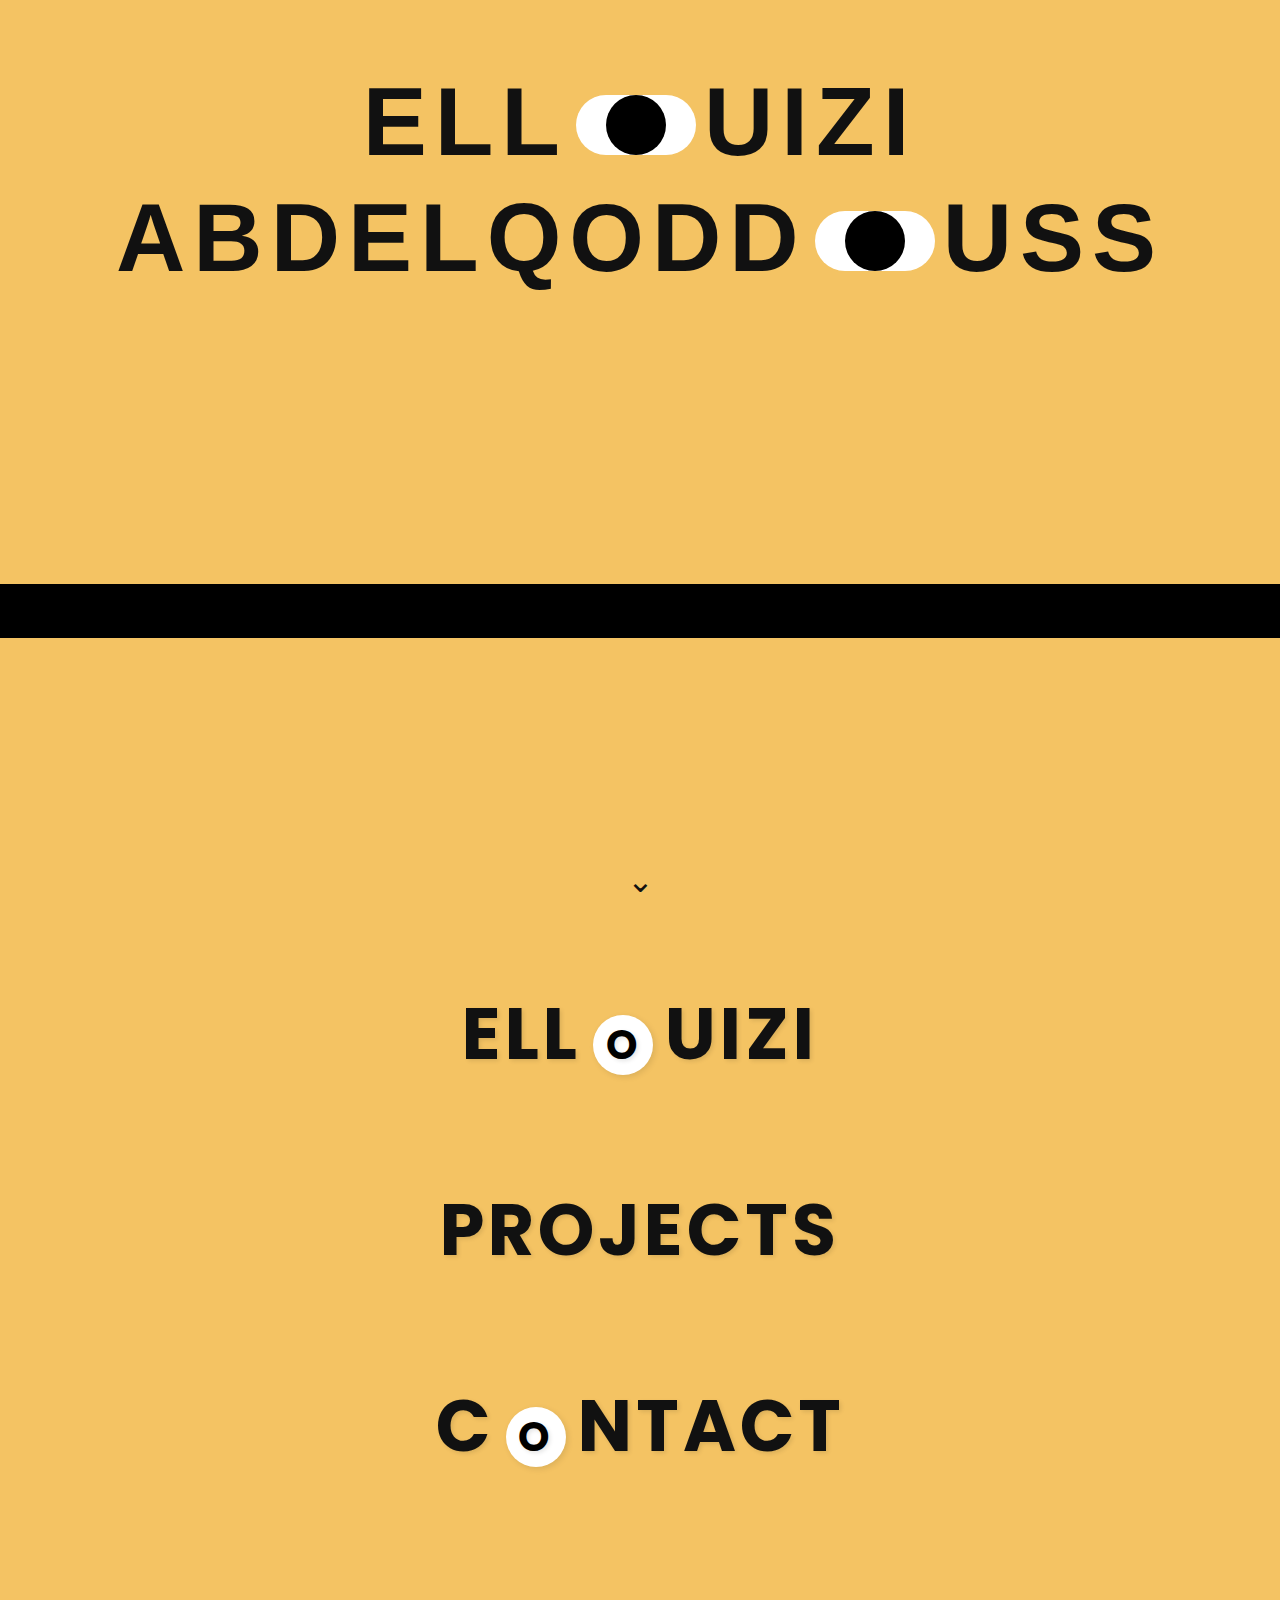
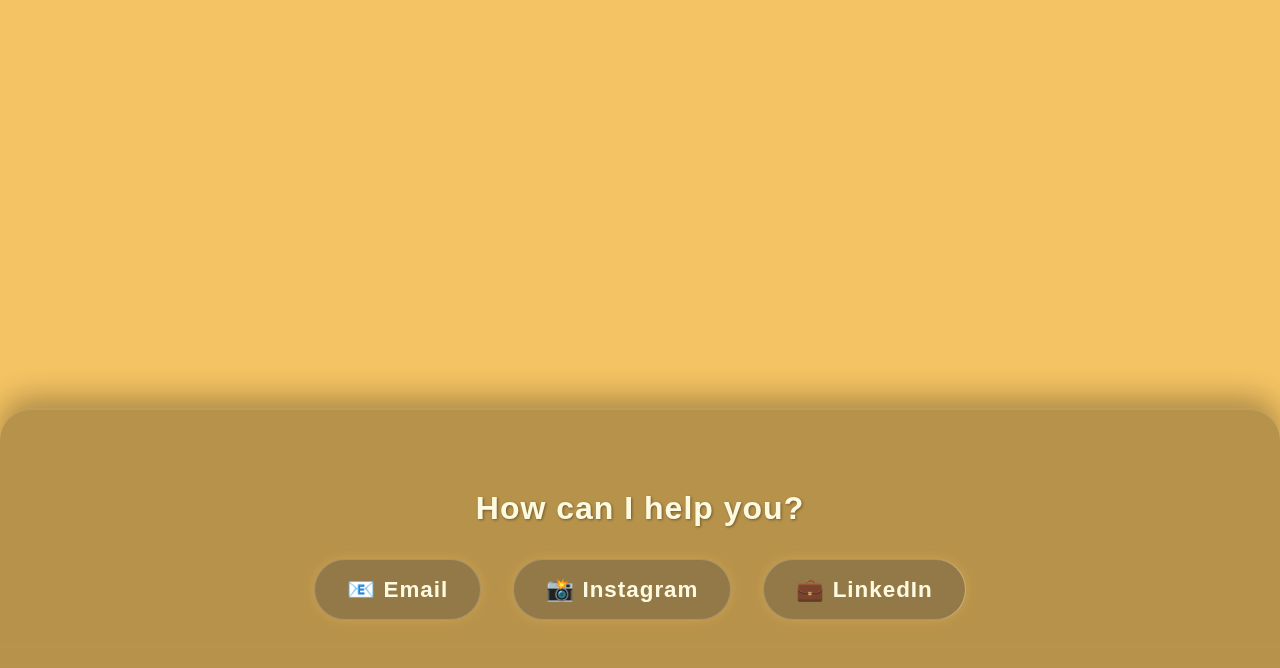
<file: personel portfolio/index.html>
<!DOCTYPE html>
<html lang="en">
<head>
  <meta charset="UTF-8">
  <title>ALL ABOUT ME</title>
  <link rel="stylesheet" href="css/style.css">
  <link href="https://fonts.googleapis.com/css2?family=Poppins&display=swap" rel="stylesheet">
</head>
<body>
  <!-- Hero Section -->
  <section class="hero-section">
    <h1 class="name">
      ELL<span class="eye-wrapper"><span class="eye"></span></span>UIZI<br>
      ABDELQODD<span class="eye-wrapper"><span class="eye"></span></span>USS
    </h1>
    

    <div class="marquee">
      <span>ORGANISER OF INFORMATION • CREATIVE DIRECTION • UI/UX DESIGN • WEBFLOW DEVELOPER •</span>
    </div>
    <div class="scroll-down">⌄</div>

    <div class="centered-nav-buttons">
      <button id="about-btn">ELL<span class="centered-circle">O</span>UIZI</button>
      <button id="projects-btn">PROJECTS</button>
      <button id="contact-btn">C<span class="centered-circle">O</span>NTACT</button>
    </div>

 

  </section>
  <section style="height: 50vh;"></section>

  
    
<div id="about-overlay" class="overlay"></div>
<div id="projects-overlay" class="overlay"></div>
<div id="contact-overlay" class="overlay"></div>

<section style="height: 50vh;"></section>
  <!-- Footer -->
  <footer class="footer">
    <p>How can I help you?</p>
    <div class="social-links">
      <a href="mailto:Abdelqoddoussellouizi@gmail.com" target="_blank" title="Email">📧 Email</a>
      <a href="https://instagram.com/2x.abdooo" target="_blank" title="Instagram">📸 Instagram</a>
      <a href="https://linkedin.com/in/yourprofile" target="_blank" title="LinkedIn">💼 LinkedIn</a>
    </div>
  </footer>

  <script src="script.js"></script>
</body>
</html>
</file>
<file: personel portfolio/css/style.css>
/* ===== Basic Reset & Setup ===== */
body {
  margin: 0;
  font-family: 'Arial', sans-serif;
  background: #f4c363;
  overflow-x: hidden;
  cursor: default;
}

.hero-section {
  height: 100vh;
  display: flex;
  flex-direction: column;
  align-items: center;
  justify-content: center;
  position: relative;
  text-align: center;
}

/* ===== Eye Styles ===== */
.eye-wrapper {
  display: inline-block;
  width: 120px;
  height: 60px;
  background: white;
  border-radius: 60px;
  position: relative;
  overflow: hidden;
  margin: 0 8px;
}

.eye {
  width: 60px;
  height: 60px;
  background: black;
  border-radius: 50%;
  position: absolute;
  top: 0;
  left: 30px;
  transition: 0.1s ease;
}

/* ===== Name Text ===== */
.name {
  font-size: 6rem;
  color: #111;
  font-weight: 800;
  letter-spacing: 0.5rem;
  line-height: 1.2;
  text-transform: uppercase;
}

/* ===== Marquee Bar ===== */
.marquee {
  background: black;
  color: #f4c363;
  font-weight: bold;
  padding: 1rem 0;
  margin-top: 2rem;
  width: 100%;
  overflow: hidden;
  position: relative;
}

.marquee span {
  display: inline-block;
  white-space: nowrap;
  padding-left: 100%;
  animation: scroll-left 20s linear infinite;
  font-size: 1.2rem;
  letter-spacing: 2px;
}

@keyframes scroll-left {
  0% { transform: translateX(0%); }
  100% { transform: translateX(-100%); }
}

/* ===== Scroll Down Icon ===== */
.scroll-down {
  font-size: 2rem;
  margin-top: 2rem;
  animation: bounce 2s infinite;
  color: #111;
}

@keyframes bounce {
  0%, 100% { transform: translateY(0); }
  50% { transform: translateY(10px); }
}

/* ===== Navigation Buttons ===== */
.nav-buttons {
  position: fixed;
  top: 2rem;
  left: 2rem;
  z-index: 100;
  display: flex;
  flex-direction: column;
  gap: 1.5rem;
}

.nav-buttons button {
  font-size: 1.6rem;
  background: #111;
  color: #f4c363;
  border: none;
  padding: 1rem 2rem;
  border-radius: 50px;
  font-weight: bold;
  cursor: pointer;
  position: relative;
  overflow: hidden;
  transition: all 0.3s ease;
}

.nav-buttons button:hover {
  background: #f4c363;
  color: #111;
}

/* 'O' Circle Styling */
.circle {
  display: inline-block;
  width: 30px;
  height: 30px;
  background: white;
  border-radius: 50%;
  color: black;
  font-weight: bold;
  margin: 0 5px;
  text-align: center;
  line-height: 30px;
}

/* ===== Overlay Base Style ===== */
.overlay {
  position: fixed;
  top: 0; left: 0;
  width: 100vw;
  height: 100vh;
  background: rgba(0,0,0,0.6);
  backdrop-filter: blur(10px);
  display: none;
  z-index: 9999;
  justify-content: center;
  align-items: center;
  padding: 3rem;
}

.overlay.active {
  display: flex;
}

/* ===== Overlay Content Windows ===== */
.overlay .content-box {
  background: #fff;
  color: #111;
  max-width: 600px;
  width: 90%;
  border-radius: 20px;
  padding: 2rem;
  box-shadow: 0 0 40px rgba(0,0,0,0.3);
  animation: slideIn 0.6s ease;
}

@keyframes slideIn {
  from { transform: translateY(-50px); opacity: 0; }
  to { transform: translateY(0); opacity: 1; }
}

.footer {
  background: rgba(0, 0, 0, 0.25);
  backdrop-filter: blur(12px);
  color: #fefae0;
  padding: 3rem 2rem;
  border-top: 2px solid rgba(255, 255, 255, 0.1);
  text-align: center;
  font-size: 1.4rem;
  letter-spacing: 1px;
  margin-top: 5rem;
  border-radius: 2rem 2rem 0 0;
  box-shadow: 0 -10px 30px rgba(0, 0, 0, 0.3);
}

.footer p {
  font-size: 2rem;
  font-weight: bold;
  margin-bottom: 2rem;
  color: var(--accent-color);
  text-shadow: 1px 1px 3px rgba(0, 0, 0, 0.4);
}

.footer .social-links {
  display: flex;
  justify-content: center;
  gap: 2rem;
  flex-wrap: wrap;
}

.footer .social-links a {
  color: var(--accent-color);
  background: rgba(255, 255, 255, 0.08);
  padding: 1rem 2rem;
  border-radius: 100px;
  font-weight: 600;
  text-decoration: none;
  backdrop-filter: blur(5px);
  box-shadow: 0 0 12px rgba(244, 195, 99, 0.3);
  border: 1px solid rgba(255, 255, 255, 0.2);
  transition: all 0.3s ease;
}

.footer .social-links a:hover {
  background: var(--accent-color);
  color: #111;
  box-shadow: 0 0 25px var(--accent-color), 0 0 45px var(--primary-color);
}

:root {
  --accent-color: #fefae0;
  --primary-color: #bc6c25;
}

/* ===== NEW CENTERED NAVIGATION BUTTON STYLES ===== */
.centered-nav-buttons {
  position: absolute;
  bottom: 5rem;
  left: 50%;
  transform: translateX(-50%);
  display: flex;
  gap: 3rem;
  z-index: 100;
  text-align: center;
}

.centered-nav-buttons button {
  font-size: 1.8rem;
  background: transparent;
  color: #111;
  border: none;
  padding: 0;
  font-weight: bold;
  cursor: pointer;
  text-transform: uppercase;
  letter-spacing: 1px;
  font-family: 'Poppins', sans-serif;
  position: relative;
  transition: all 0.3s ease;
}

.centered-nav-buttons button:hover {
  opacity: 0.8;
}

/* Updated Circle around the O's */
.centered-circle {
  display: inline-flex;
  justify-content: center;
  align-items: center;
  width: 30px;
  height: 30px;
  background: white;
  border-radius: 50%;
  color: black;
  font-weight: bold;
  margin: 0 5px;
  font-size: 1.2rem;
}

/* Adjust the hero section to accommodate centered buttons */
.hero-section {
  justify-content: space-between;
  padding-bottom: 8rem;
}
/* ===== VERTICAL CENTERED NAVIGATION BUTTONS ===== */
.centered-nav-buttons {
  position: fixed;
  top: 50%;
  left: 50%;
  transform: translate(-50%, -50%);
  display: flex;
  flex-direction: column;
  gap: 2.5rem;
  z-index: 100;
  text-align: center;
  align-items: center;
}

.centered-nav-buttons button {
  font-size: 3rem; /* Bigger text */
  background: transparent;
  color: #111;
  border: none;
  padding: 0.5rem 1rem;
  font-weight: bold;
  cursor: pointer;
  text-transform: uppercase;
  letter-spacing: 2px;
  font-family: 'Poppins', sans-serif;
  position: relative;
  transition: all 0.3s ease;
  white-space: nowrap;
}

.centered-nav-buttons button:hover {
  transform: scale(1.05);
  opacity: 0.9;
}

/* Bigger Circle around the O's */
.centered-circle {
  display: inline-flex;
  justify-content: center;
  align-items: center;
  width: 40px; /* Bigger circle */
  height: 40px; /* Bigger circle */
  background: white;
  border-radius: 50%;
  color: black;
  font-weight: bold;
  margin: 0 8px; /* More spacing */
  font-size: 1.5rem; /* Bigger text inside circle */
}
/* ===== SCROLLABLE VERTICAL CENTERED NAVIGATION ===== */
.centered-nav-buttons {
  position: absolute; /* Changed from fixed to absolute */
  top: 50%;
  left: 50%;
  transform: translate(-50%, -50%);
  display: flex;
  flex-direction: column;
  gap: 2.5rem;
  z-index: 100;
  text-align: center;
  align-items: center;
  width: 100%;
  padding: 2rem 0;
  margin-top: 50vh; /* Push it down by half viewport height */
  margin-bottom: 50vh; /* Add space below to allow scrolling */
}

/* Rest of your existing styles remain the same */
.centered-nav-buttons button {
  font-size: 3rem;
  background: transparent;
  color: #111;
  border: none;
  padding: 0.5rem 1rem;
  font-weight: bold;
  cursor: pointer;
  text-transform: uppercase;
  letter-spacing: 2px;
  font-family: 'Poppins', sans-serif;
  position: relative;
  transition: all 0.3s ease;
  white-space: nowrap;
}

.centered-nav-buttons button:hover {
  transform: scale(1.05);
  opacity: 0.9;
}

.centered-circle {
  display: inline-flex;
  justify-content: center;
  align-items: center;
  width: 40px;
  height: 40px;
  background: white;
  border-radius: 50%;
  color: black;
  font-weight: bold;
  margin: 0 8px;
  font-size: 1.5rem;
}
/* ===== LARGE VERTICAL CENTERED NAVIGATION BUTTONS ===== */
.centered-nav-buttons {
  position: absolute;
  top: 50%;
  left: 50%;
  transform: translate(-50%, -50%);
  display: flex;
  flex-direction: column;
  gap: 3.5rem; /* Increased gap between buttons */
  z-index: 100;
  text-align: center;
  align-items: center;
  width: 100%;
  padding: 3rem 0; /* More padding */
}

.centered-nav-buttons button {
  font-size: 4.5rem; /* Much larger text (about 72px) */
  background: transparent;
  color: #111;
  border: none;
  padding: 1rem 2rem; /* More padding */
  font-weight: bold;
  cursor: pointer;
  text-transform: uppercase;
  letter-spacing: 4px; /* More letter spacing */
  font-family: 'Poppins', sans-serif;
  position: relative;
  transition: all 0.3s ease;
  white-space: nowrap;
  text-shadow: 2px 2px 4px rgba(0,0,0,0.1); /* Subtle text shadow */
}

.centered-nav-buttons button:hover {
  transform: scale(1.08); /* Slightly larger hover effect */
  opacity: 0.9;
  text-shadow: 3px 3px 6px rgba(0,0,0,0.15); /* Enhanced shadow on hover */
}

/* Extra Large Circle around the O's */
.centered-circle {
  display: inline-flex;
  justify-content: center;
  align-items: center;
  width: 60px; /* Much bigger circle */
  height: 60px; /* Much bigger circle */
  background: white;
  border-radius: 50%;
  color: black;
  font-weight: bold;
  margin: 0 12px; /* More spacing around circles */
  font-size: 2.5rem; /* Larger text inside circle */
  box-shadow: 2px 2px 6px rgba(0,0,0,0.1); /* Added shadow */
  transition: all 0.3s ease;
}

/* Circle hover effect */
.centered-nav-buttons button:hover .centered-circle {
  transform: scale(1.1);
  background: #f4c363;
  color: #111;
}
</file>
